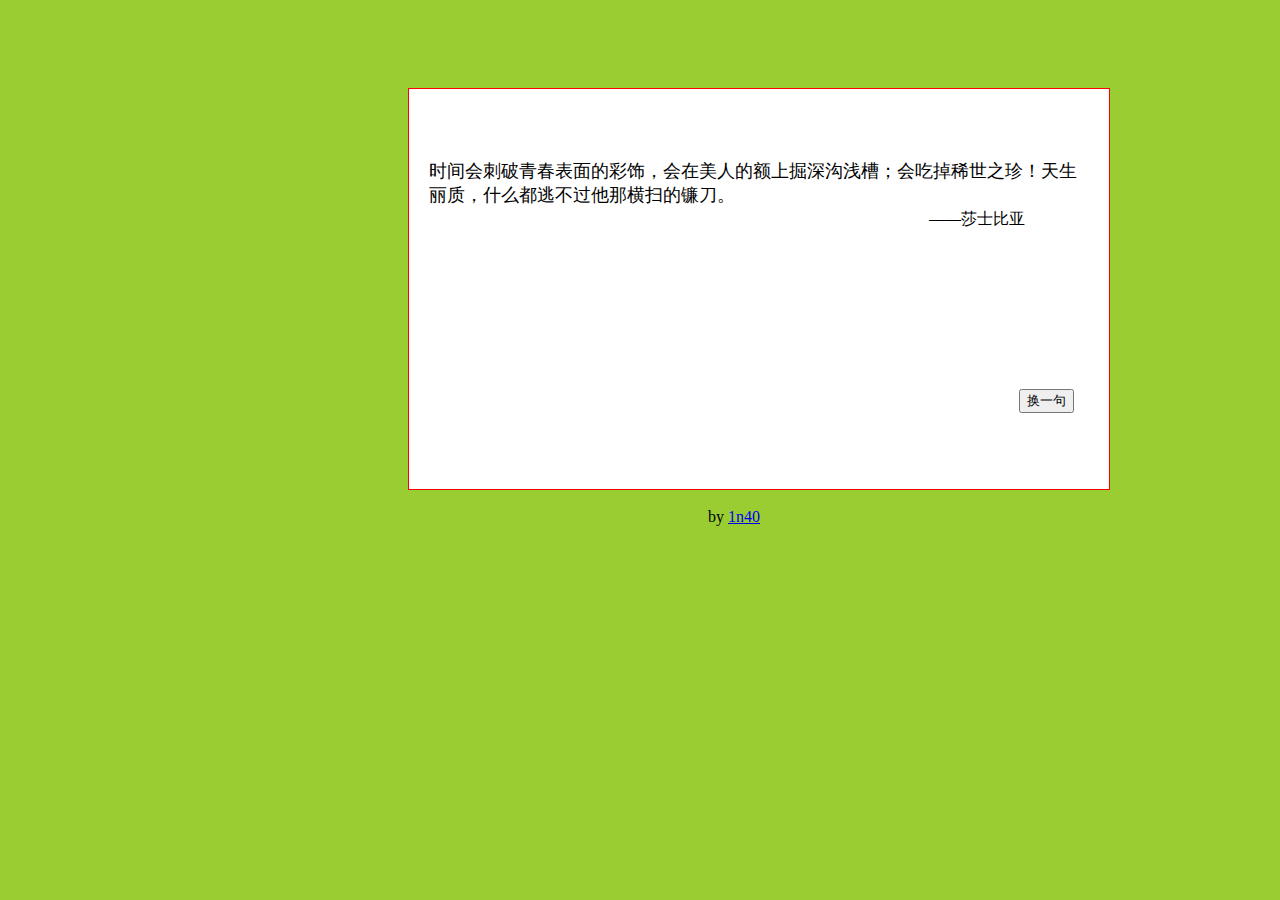
<file: 名人名言/自己做的/index.html>
<!DOCTYPE html>
<html lang="en">

<head>
    <meta charset="UTF-8">
    <title>名人名言</title>
    <style>
        body {
            background: yellowgreen;
            position: relative;
        }

        .content {
            position: absolute;
        }

        .box {
            position: absolute;
            top: 80px;
            left: 400px;
            border: 1px solid red;
            height: 400px;
            width: 700px;
            background-color: #FFF;
        }

        .footer {
            position: absolute;
            height: 20px;
            width: 80px;
            top: 500px;
            left: 700px;
        }

        .text {
            position: absolute;
            top: 50px;
            font-size: large;
            margin: 20px;
        }

        .author {
            position: absolute;
            left: 500px;
            top: 100px;
            margin: 20px;
        }

        .buttons {
            position: absolute;
            left: 60px;
            top: 300px;
        }

        #btn1 {
            position: absolute;
            left: 550px;
        }
    </style>
    <script>
        let i = 1;
        window.onload = () => {
            let btn = document.getElementById("btn1");
            let body = document.getElementsByTagName("body")[0];
            let text=document.getElementById("text");
            let author=document.getElementById("author");
            //body背景颜色
            let color = ["yellowgreen", "wheat", "turquoise", "teal",
                "thistle", "whitesmoke", "aliceblue", "aqua", "beige", "blueviolet",
                "brown", "burlywood", "chartreuse", "crimson", "darkorchid"]
            //名人名言
            let quotes=[
                { "name": "——华盛顿", "text": "自己不能胜任的事情，切莫轻易答应别人，一旦答应了别人，就必须实践自己的诺言。" },
                { "name": "——柳宗元", "text": "君子在下位则多谤，在上位则多誉；小人在下位则多誉，在上位则多谤。" },
                { "name": "——歌德", "text": "你若要喜爱你自己的价值，你就得给世界创造价值。——歌德" },
                { "name": "——荀况", "text": "君子赠人以言，庶人赠人以财。" },
                { "name": "——莎士比亚", "text": "时间会刺破青春表面的彩饰，会在美人的额上掘深沟浅槽；会吃掉稀世之珍！天生丽质，什么都逃不过他那横扫的镰刀。" },
                { "name": "——卡耐基", "text": "如果我们想交朋友，就要先为别人做些事——那些需要花时间、体力、体贴、奉献才能做到的事。" },
                { "name": "——狄尔治夫人", "text": "原谅敌人要比原谅朋友容易。" },
                { "name": "——郭小川", "text": "我们爱我们的民族，这是我们自信心的源泉。" },
                { "name": "——柳宗元", "text": "愿每次回忆，对生活都不感到负疚。" },
                { "name": "——惠特曼", "text": "对人不尊敬，首先就是对自己的不尊敬。" },
                { "name": "——保罗", "text": "一个人的真正伟大之处就在于他能够认识到自己的渺小。" },
                { "name": "——列夫·托尔斯泰", "text": "心灵纯洁的人，生活充满甜蜜和喜悦。" },
                { "name": "——裴多菲", "text": "我是你的，我的祖国！都是你的，我的这心、这灵魂；假如我不爱你，我的祖国，我能爱哪一个人？" },
                { "name": "——萧伯纳", "text": "自我控制是最强者的本能。" },
                { "name": "——卡耐基", "text": "对别人的意见要表示尊重。千万别说：\"你错了。\"" },
                { "name": "——伊索", "text": "那些背叛同伴的人，常常不知不觉地把自己也一起毁灭了。" }
            ];
            //按钮点击事件
            //1.改变背景颜色，2.切换名人名言
            btn.onclick = () => {
                //依次改变15个背景颜色和名人名言
                if (i > 15) {
                    i = 1;
                }
                body.style.background = color[i];
                text.innerText=quotes[i].text;
                author.innerText=quotes[i].name;
                console.log(i);
                i++;
            }
        }
    </script>
</head>

<body>
    <div class="content">
        <div class="box">
            <div class="text"><span id="text">时间会刺破青春表面的彩饰，会在美人的额上掘深沟浅槽；会吃掉稀世之珍！天生丽质，什么都逃不过他那横扫的镰刀。</span></div>
            <div class="author"><span id="author">——莎士比亚</span></div>
            <div class="buttons">
                <input type="button" id="btn1" value="换一句">
            </div>
        </div>
        <div class="footer">by <a href="http://www.1n40.cn">1n40</a></div>
    </div>
</body>

</html>
</file>
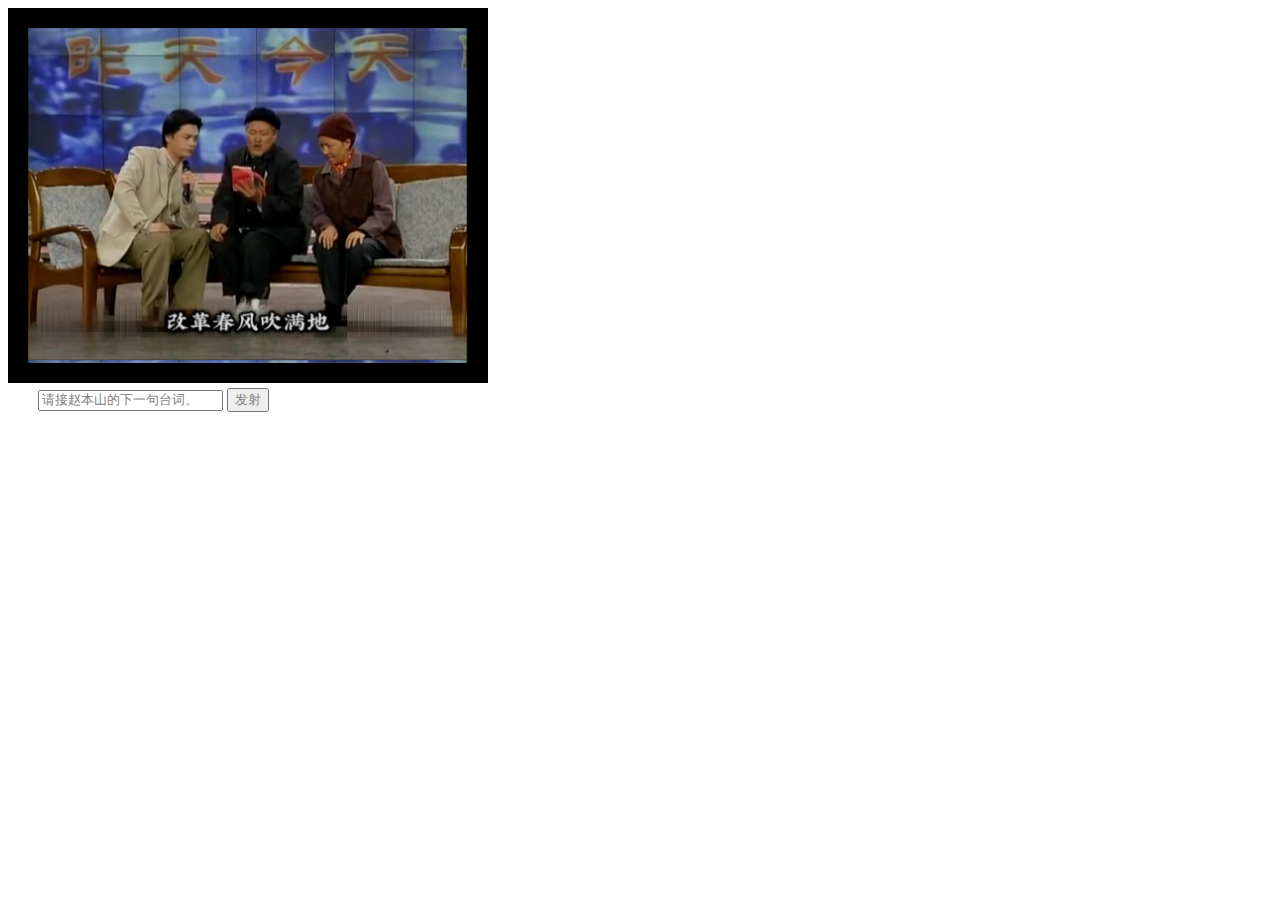
<file: 弹幕墙/danmu/index.html>
<!DOCTYPE html>
<html lang="en">

<head>
    <meta charset="UTF-8">
    <title>发射弹幕</title>
    <style>
        .dm {
            width: 500px;
            margin: 0px auto;
            position: absolute;
            /* border: 1px solid orange; */
        }

        .dm_mask {
            border: 20px solid black;
            width: 440px;
            height: 335px;
            background-origin: content-box;
            background-size: contain;
            background-image: url(bg.jpg);
            position: absolute;
        }

        .dm_show {
            width: 200px;
            height: 20px;
            position: relative;
            left: 460px;
            /* left: -220px; */
        }

        .send {
            margin: 380px auto;
            width: 440px;
            position: relative;
        }

        input {
            color: gray;
        }
    </style>
    <script type="text/javascript">
        window.onload = function () {
            var txt = document.getElementById("txt1");
            var btn = document.getElementById("btn1");
            var show = document.getElementsByClassName("dm_show")[0];

            txt.onclick = function () {
                if (txt.value == "请接赵本山的下一句台词。") {
                    txt.value = "";
                }
            }
            txt.onblur = function () {
                if (txt.value == "") {
                    txt.value = "请接赵本山的下一句台词。";
                }
            }
            btn.onclick = function () {
                var dm = txt.value;
                if (dm != "请接赵本山的下一句台词。") {
                    //在dm_show里创建一个p标签，并把文本框里的文字，加入到p标签里
                    show.innerHTML = "<p class='dm' style='color:red; font-size: 20px;'>" + dm + "</p>";
                    //margin-left 终点-220px，起点460px
                    //弹幕运动
                    show.setAttribute("style","left:460px");
                    startMove(-220);
                }
            }
            var timer = null;
            function startMove(iTarget) {
                var oDiv = show;
                clearInterval(timer);
                timer = setInterval(function () {
                    var speed = 0;

                    if (oDiv.offsetLeft < iTarget) {
                        speed = 4;
                    } else {
                        speed = -4;
                    }
                    if (Math.abs(iTarget - oDiv.offsetLeft) <= 7) {
                        clearInterval(timer);
                        oDiv.style.left = iTarget + "px";
                    } else {
                        oDiv.style.left = oDiv.offsetLeft + speed + "px";
                    }
                }, 30);
            }


        }

    </script>
</head>

<body>
    <div class="dm">
        <div class="dm_screen">
            <div class="dm_mask">
                <div class="dm_show">
                    <!-- 其实就是字幕啦，只不过要通过JS去创建。  -->
                    <!-- <p id="dm">text message!</p> -->
                </div>
            </div>
        </div>
        <div class="send">
            <input id="txt1" type="text" value="请接赵本山的下一句台词。">
            <input id="btn1" type="button" value="发射">
        </div>
    </div>
</body>

</html>
</file>
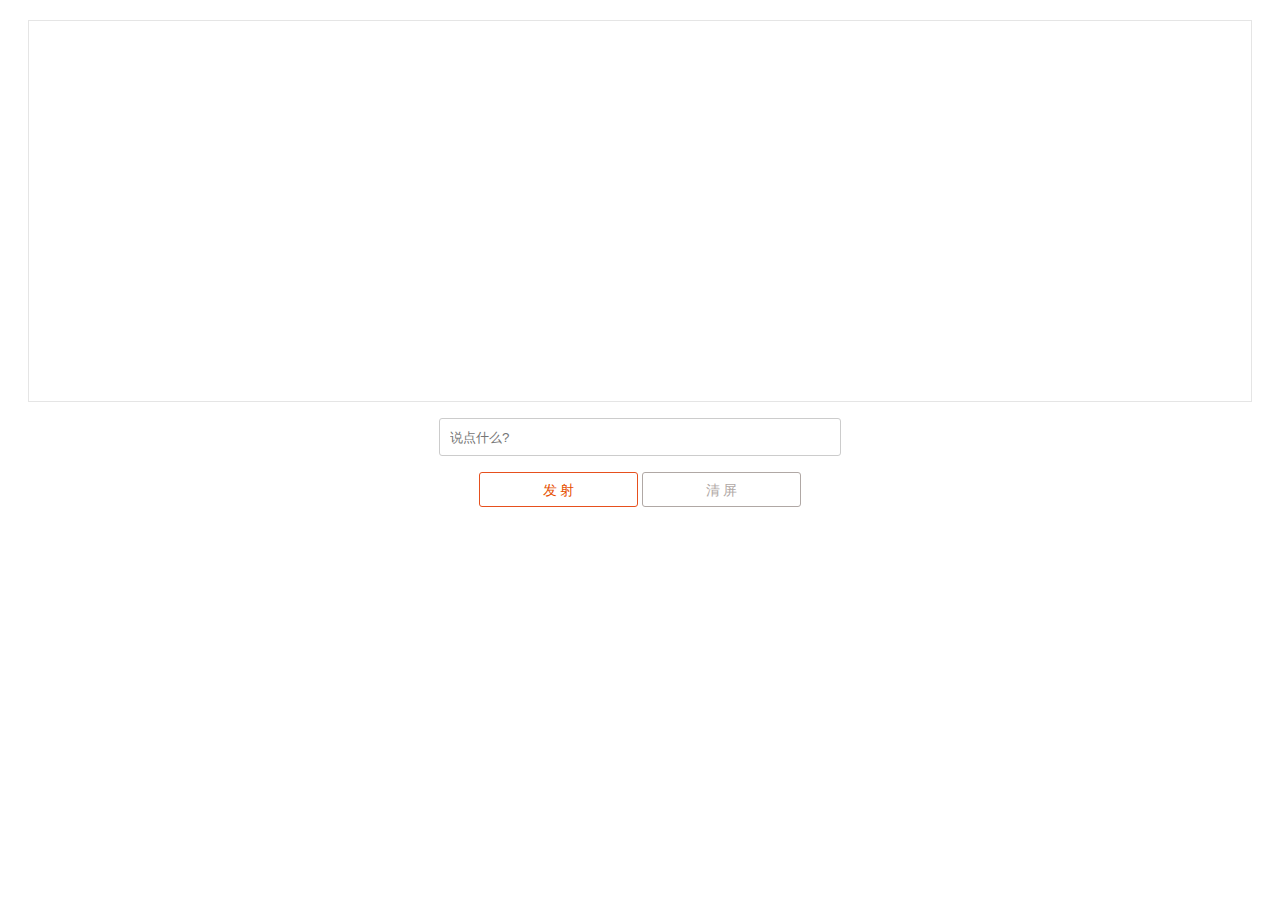
<file: 弹幕墙/原文件/index.html>
<!DOCTYPE html>
<html lang="en">
<head>
    <meta charset="UTF-8">
    <title>发射弹幕 biu biu ~~~~</title>
    <link href="style.css" rel="stylesheet">
</head>

<body>
    <div class="dm">
        <div class="dm_screen">
            <div class="dm_mask"></div>
            <div class="dm_show">
                <!-- <div>text message</div>  -->
            </div>
        </div>
        <div class="send">
            <div class="s_fiter">
                <div class="s_con">
                    <p>
                        <input placeholder="说点什么?" class="s_txt" type="text" />
                    </p>
                    <p>
                        <input type="button" value="发 射" class="s_sub" />
                        <input type="button" value="清 屏" class="s_del" />
                    </p>
                </div>
            </div>
        </div>
    </div>
</body>

</html>
</file>
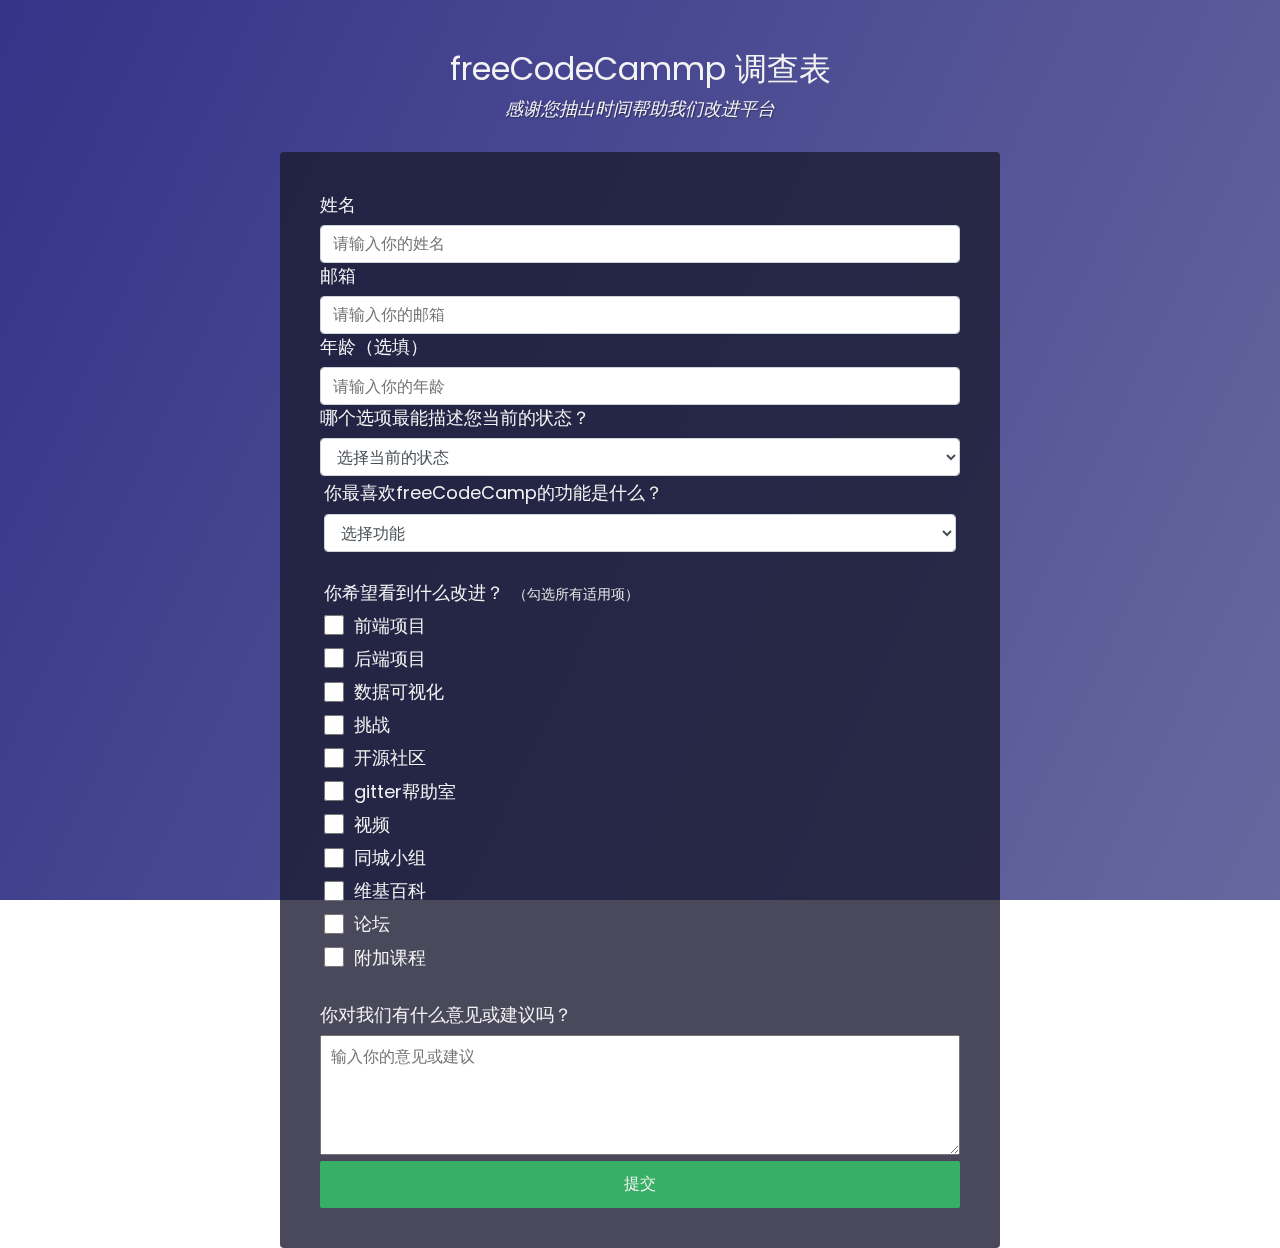
<file: freeCodeCampDemos/Survery Form/SurveyForm.html>
<!DOCTYPE html>
<html lang="cn">

<head>
    <meta charset="UTF-8">
    <meta name="viewport" content="width=device-width, initial-scale=1.0">
    <title>调查表</title>
    <style>
        @import url("https://fonts.googleapis.com/css?family=Poppins:200i,400&display=swap");

        :root {
            --color-white: #f3f3f3;
            --color-darkblue: #1b1b32;
            --color-darkblue-alpha: rgba(27, 27, 50, 0.8);
            --color-green: #37af65;
        }

        *,
        *::before,
        *::after {
            box-sizing: border-box;
        }

        body {
            font-family: 'Poppins', sans-serif;
            font-size: 1rem;
            font-weight: 400;
            line-height: 1.4;
            color: var(--color-white);
            margin: 0;
        }

        body::before {
            content: "";
            position: fixed;
            top: 0;
            left: 0;
            height: 100%;
            width: 100%;
            z-index: -1;
            background: var(--color-darkblue);
            background-image: linear-gradient(115deg,
                    rgba(58, 58, 158, 0.8),
                    rgba(136, 136, 206, 0.7)),
                url(https://cdn.freecodecamp.org/testable-projects-fcc/images/survey-form-background.jpeg);
            background-size: cover;
            background-repeat: no-repeat;
            background-position: center;
        }

        h1 {
            font-weight: 400;
            line-height: 1.2;
        }

        p {
            font-size: 1.125rem;
        }

        h1,
        p {
            margin-top: 0;
            margin-bottom: 0.5rem;
        }

        label {
            display: flex;
            align-items: center;
            font-size: 1.125rem;
            margin-bottom: 0.5rem;
        }

        input,
        button,
        select,
        textarea {
            margin: 0;
            font-family: inherit;
            font-size: inherit;
            line-height: inherit;
        }

        button {
            border: none;
        }

        .container {
            width: 100%;
            margin: 3.125rem auto 0 auto;
        }

        @media (min-width: 576px) {
            .container {
                max-width: 540px;
            }
        }

        @media (min-width: 768px) {
            .container {
                max-width: 720px;
            }
        }

        header {
            padding: 0 0.625rem;
            margin-bottom: 1.875rem;
        }

        .description {
            font-style: italic;
            font-weight: 200;
            text-shadow: 1px 1px 1px rgba(0, 0, 0, 0.4);
        }

        .clue {
            margin-left: 0.25rem;
            font-size: 0.9rem;
            color: #e4e4e4;
        }

        .text-center {
            text-align: center;
        }

        /* form */
        form {
            background: var(--color-darkblue-alpha);
            padding: 2.5rem 0.625rem;
            border-radius: 0.25rem;
        }

        @media (min-width: 480px) {
            form {
                padding: 2.5rem;
            }
        }

        .form-group {
            margin: 0 auto 1.25rem auto;
            padding: 0.25rem;
        }

        .form-control {
            display: block;
            width: 100%;
            height: 2.375rem;
            padding: 0.375rem 0.75rem;
            color: #495057;
            background-color: #fff;
            background-clip: padding-box;
            border: 1px solid #ced4da;
            border-radius: 0.25rem;
            transition: border-color 0.15s ease-in-out, box-shadow 0.15s ease-in-out;
        }

        .form-control:focus {
            border-color: #80bdff;
            outline: 0;
            box-shadow: 0 0 0 0.2rem rgba(0, 123, 255, 0.25);
        }

        .input-radio,
        .input-checkbox {
            display: inline-block;
            margin-right: 0.625rem;
            min-height: 1.25rem;
            min-width: 1.25rem;
        }

        .input-textarea {
            min-height: 120px;
            width: 100%;
            padding: 0.625rem;
            resize: vertical;
        }

        .submit-button {
            display: block;
            width: 100%;
            padding: 0.75rem;
            background: var(--color-green);
            color: inherit;
            border-radius: 2px;
            cursor: pointer;
        }
    </style>
</head>

<body>
    <div class="container">
        <header class="header">
            <h1 id="title" class="text-center">freeCodeCammp 调查表</h1>
            <p class="description text-center" id="description">
                感谢您抽出时间帮助我们改进平台
            </p>
        </header>
        <form id="survey-form">
            <form id="survey-form">

                <div id="form-group">
                    <label id="name-lable" for="name">姓名</label>
                    <input type="text" name="name" id="name" class="form-control" required placeholder="请输入你的姓名">
                </div>
                <div id="form-group">
                    <label id="email-lable" for="email">邮箱</label>
                    <input type="email" id="email" name="email" class="form-control" required placeholder="请输入你的邮箱">
                </div>
                <div id="form-group">
                    <label id="number-lable" for="age">年龄（选填）</label>
                    <input type="number" id="number" name="age" class="form-control" min="10" max="99"
                        placeholder="请输入你的年龄">
                </div>

                <div id="form-group">
                    <p>哪个选项最能描述您当前的状态？</p>
                    <select id="dropdown" name="role" class="form-control" required>
                        <option disabled selected value>选择当前的状态</option>
                        <option value="student">学生</option>
                        <option value="job">全职工作</option>
                        <option value="learner">全职学习</option>
                        <option value="preferNo">保密</option>
                        <option value="other">其他</option>
                    </select>
                </div>

                <div class="form-group">
                    <p>你最喜欢freeCodeCamp的功能是什么？</p>
                    <select id="most-like" name="mostLike" class="form-control" required>
                        <option value disabled selected>选择功能</option>
                        <option value="challenges">挑战</option>
                        <option value="projects">项目</option>
                        <option value="community">社区</option>
                        <option value="openSource">开发课程</option>
                    </select>
                </div>
                <div class="form-group">
                    <p>你希望看到什么改进？
                        <span class="clue">（勾选所有适用项）</span>
                    </p>
                    <label>
                        <input type="checkbox" name="prefer" value="front--end-projects" class="input-checkbox" />
                        前端项目
                    </label>
                    <label>
                        <input type="checkbox" name="prefer" value="back--end-projects" class="input-checkbox" />
                        后端项目
                    </label>
                    <label>
                        <input type="checkbox" name="prefer" value="data-visualization" class="input-checkbox" />
                        数据可视化
                    </label>
                    <label>
                        <input type="checkbox" name="prefer" value="challenges" class="input-checkbox" />
                        挑战
                    </label>
                    <label>
                        <input type="checkbox" name="prefer" value="open-source-communit" class="input-checkbox" />
                        开源社区
                    </label>
                    <label>
                        <input type="checkbox" name="prefer" value="gitter-help-room" class="input-checkbox" />
                        gitter帮助室
                    </label>
                    <label><input name="prefer" value="vidio" type="checkbox" class="input-checkbox" />视频</label>
                    <label><input name="prefer" value="city-meetups" type="checkbox"
                            class="input-checkbox" />同城小组</label>
                    <label><input name="prefer" value="wiki" type="checkbox" class="input-checkbox" />维基百科</label>
                    <label><input name="prefer" value="forum" type="checkbox" class="input-checkbox" />论坛</label>
                    <label><input name="prefer" value="additional-courses" type="checkbox"
                            class="input-checkbox" />附加课程</label>
                </div>

                <div class="form-grop">
                    <p>你对我们有什么意见或建议吗？</p>
                    <textarea class="input-textarea"  id="comments" name="comment" placeholder="输入你的意见或建议"></textarea>
                </div>

                <div class="form-rop">
                    <button type="submit" id="submit" class="submit-button">提交</button>
                </div>
            </form>
    </div>

</body>

</html>
</file>
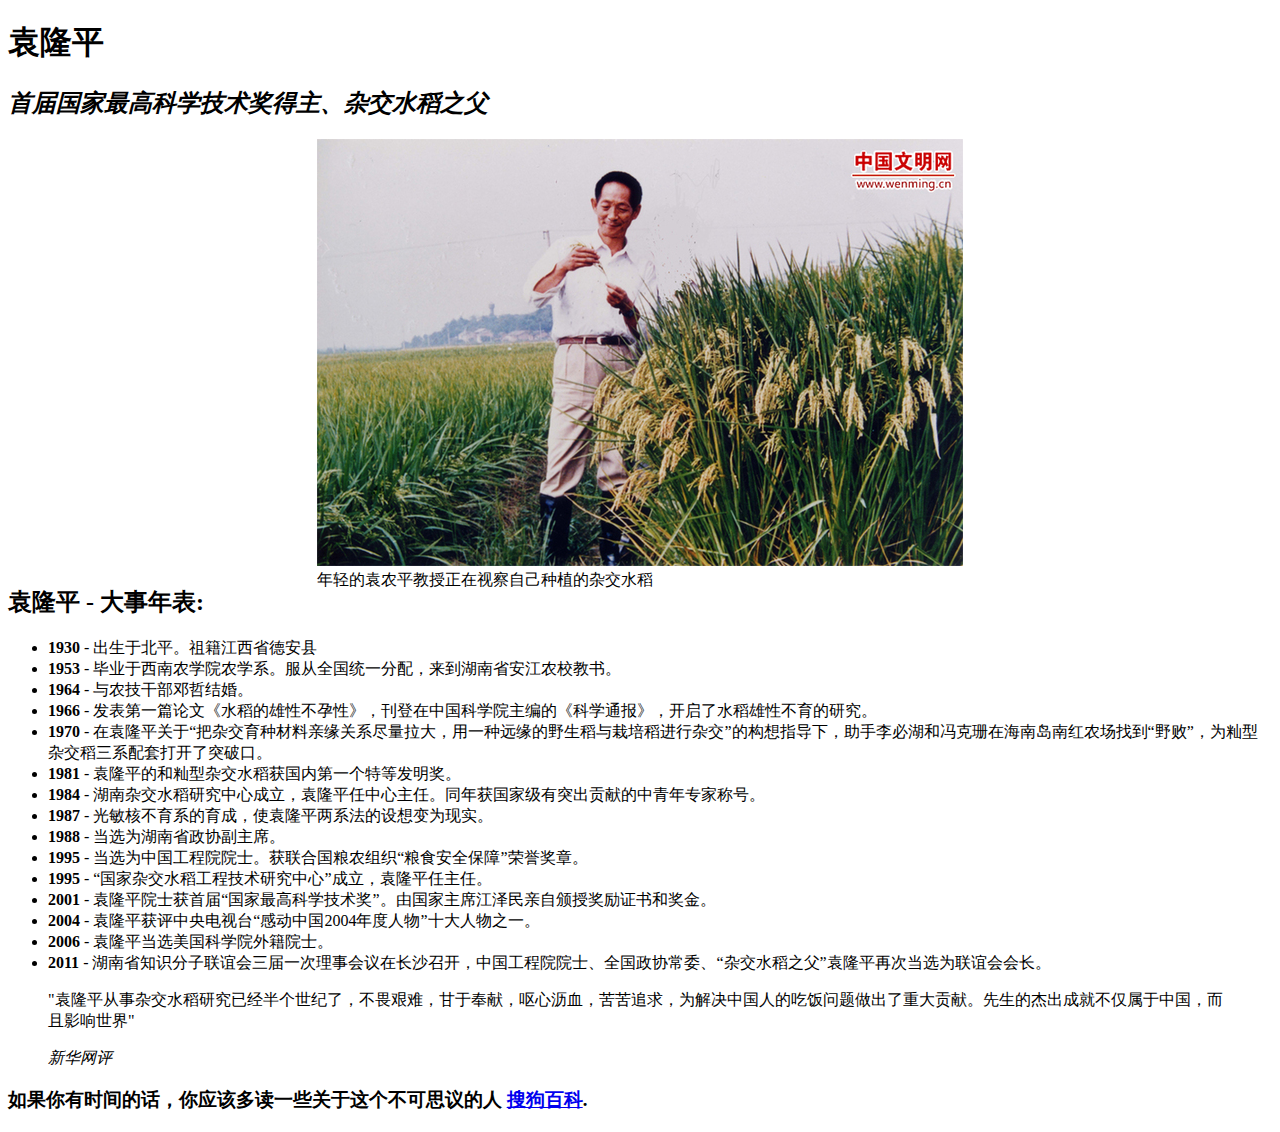
<file: freeCodeCampDemos/Tribute Page/demo.html>
<!DOCTYPE html>
<html>

	<head>
		<meta charset="UTF-8">
		<title></title>
		<link href="https://cdn.staticfile.org/twitter-bootstrap/3.3.7/css/bootstrap.min.css" rel="stylesheet">
		<style type="text/css">
			.thumbnail{
				width: 646px;
				height: 427px;
				margin: auto;
			}
		</style>
	</head>

	<body>
		<div class="container">
			<div class="jumbotron">
				<div class="row">
					<div class="col-xs-12">
						<h1 class="text-center">袁隆平</h1>
						<h2 class="text-center"><em>首届国家最高科学技术奖得主、杂交水稻之父</em></h2>
						<div class="thumbnail"><img src="img/yuannonping.jpg">
							<div class="caption text-center">年轻的袁农平教授正在视察自己种植的杂交水稻</div>
						</div>
						<div class="col-xs-12 col-sm-10 col-sm-offset-1 col-md-8 col-md-offset-2">
							<h2>袁隆平 - 大事年表:</h2>
							<ul>
								<li><strong>1930</strong> - 出生于北平。祖籍江西省德安县</li>
								<li><strong>1953</strong> - 毕业于西南农学院农学系。服从全国统一分配，来到湖南省安江农校教书。</li>
								<li><strong>1964</strong> - 与农技干部邓哲结婚。</li>
								<li><strong>1966</strong> - 发表第一篇论文《水稻的雄性不孕性》，刊登在中国科学院主编的《科学通报》，开启了水稻雄性不育的研究。</li>
								<li><strong>1970</strong> - 在袁隆平关于“把杂交育种材料亲缘关系尽量拉大，用一种远缘的野生稻与栽培稻进行杂交”的构想指导下，助手李必湖和冯克珊在海南岛南红农场找到“野败”，为籼型杂交稻三系配套打开了突破口。</li>
								<li><strong>1981</strong> - 袁隆平的和籼型杂交水稻获国内第一个特等发明奖。</li>
								<li><strong>1984</strong> - 湖南杂交水稻研究中心成立，袁隆平任中心主任。同年获国家级有突出贡献的中青年专家称号。</li>
								<li><strong>1987</strong> - 光敏核不育系的育成，使袁隆平两系法的设想变为现实。</li>
								<li><strong>1988</strong> - 当选为湖南省政协副主席。</li>
								<li><strong>1995</strong> - 当选为中国工程院院士。获联合国粮农组织“粮食安全保障”荣誉奖章。</li>
								<li><strong>1995</strong> - “国家杂交水稻工程技术研究中心”成立，袁隆平任主任。</li>
								<li><strong>2001</strong> - 袁隆平院士获首届“国家最高科学技术奖”。由国家主席江泽民亲自颁授奖励证书和奖金。</li>
								<li><strong>2004</strong> - 袁隆平获评中央电视台“感动中国2004年度人物”十大人物之一。</li>
								<li><strong>2006</strong> - 袁隆平当选美国科学院外籍院士。</li>
								<li><strong>2011</strong> - 湖南省知识分子联谊会三届一次理事会议在长沙召开，中国工程院院士、全国政协常委、“杂交水稻之父”袁隆平再次当选为联谊会会长。</li>
							</ul>
							<blockquote>
								<p>"袁隆平从事杂交水稻研究已经半个世纪了，不畏艰难，甘于奉献，呕心沥血，苦苦追求，为解决中国人的吃饭问题做出了重大贡献。先生的杰出成就不仅属于中国，而且影响世界"</p>
								<footer><cite>新华网评</cite></footer>
							</blockquote>
							<h3>如果你有时间的话，你应该多读一些关于这个不可思议的人 <a href="https://baike.sogou.com/v88497.htm?fromTitle=%E8%A2%81%E9%9A%86%E5%B9%B3" target="_blank">搜狗百科</a>.</h3>
						</div>
					</div>
				</div>

	</body>

</html>
</file>
<file: 弹幕墙/原文件/style.css>
.s_txt {
    width: 388px;
    height: 34px;
    border-radius: 3px;
    border: 1px solid rgb(204, 204, 204);
    padding-left: 10px;
  }
  
  .s_sub {
    border: 1px solid rgb(230, 80, 30);
    color: rgb(230, 80, 0);
    border-radius: 3px;
    text-align: center;
    padding: 0;
    height: 35px;
    line-height: 35px;
    font-size: 14px;
    width: 159px;
    background-color: white;
  }
  
  .s_del {
    border: 1px solid rgb(176, 168, 165);
    color: rgb(176, 168, 165);
    border-radius: 3px;
    text-align: center;
    padding: 0;
    height: 35px;
    line-height: 35px;
    font-size: 14px;
    width: 159px;
    background-color: white;
  }
  
  .dm {
    margin: 20px;
    text-align: center;
  }
  
  .dm_screen {
    border: 1px solid rgb(229, 229, 229);
  }
  
  .dm .dm_screen .dm_mask {
    width: 100%;
    height: 380px;
  }
  
  .dm .dm_screen .dm_show div {
    font-size: 22px;
    line-height: 36px;
    font-weight: 500;
    color: #fff;
    position: absolute;
    left: 0;
    top: 0;
  }
</file>
